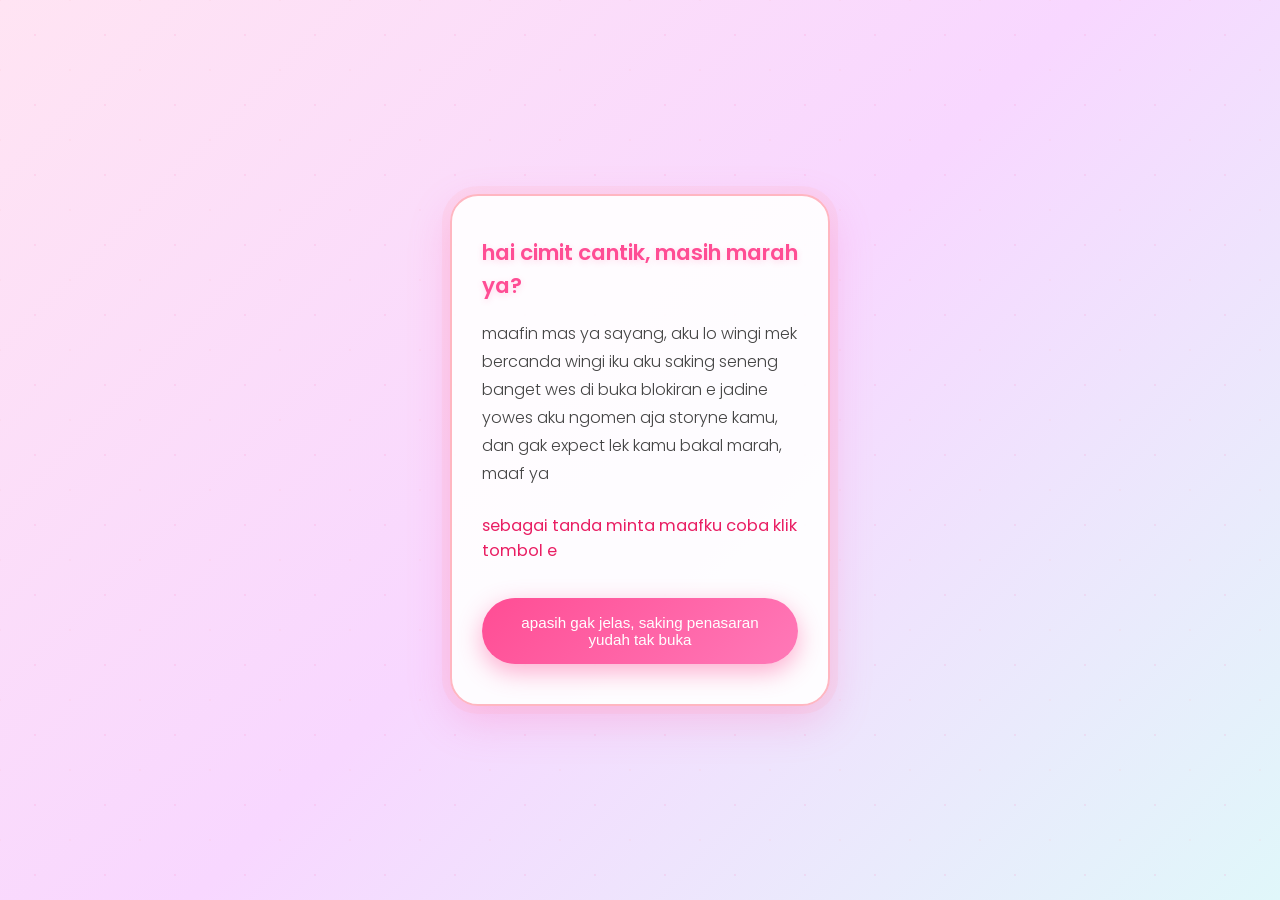
<file: index.html>
<!DOCTYPE html>
<html lang="id">
<head>
    <meta charset="UTF-8">
    <meta name="viewport" content="width=device-width, initial-scale=1.0">
    <title>Untuk Cimit</title>
    <link rel="stylesheet" href="style.css">
    <link href="https://fonts.googleapis.com/css2?family=Poppins:wght@300;400;600&display=swap" rel="stylesheet">
</head>
<body>
    <div class="container">
        <div class="content-box">
            <p class="greeting">hai cimit cantik, masih marah ya?</p>
            <p class="message">
                maafin mas ya sayang, aku lo wingi mek bercanda
                wingi iku aku saking seneng banget wes di buka blokiran e
                jadine yowes aku ngomen aja storyne kamu, dan gak
                expect lek kamu bakal marah, maaf ya
            </p>
            <p class="instruction">sebagai tanda minta maafku coba klik tombol e</p>
            
            <button id="btnNext" class="fancy-button">
                apasih gak jelas, saking penasaran yudah tak buka
            </button>
        </div>
    </div>
    <script src="script.js"></script>
</body>
</html>
</file>
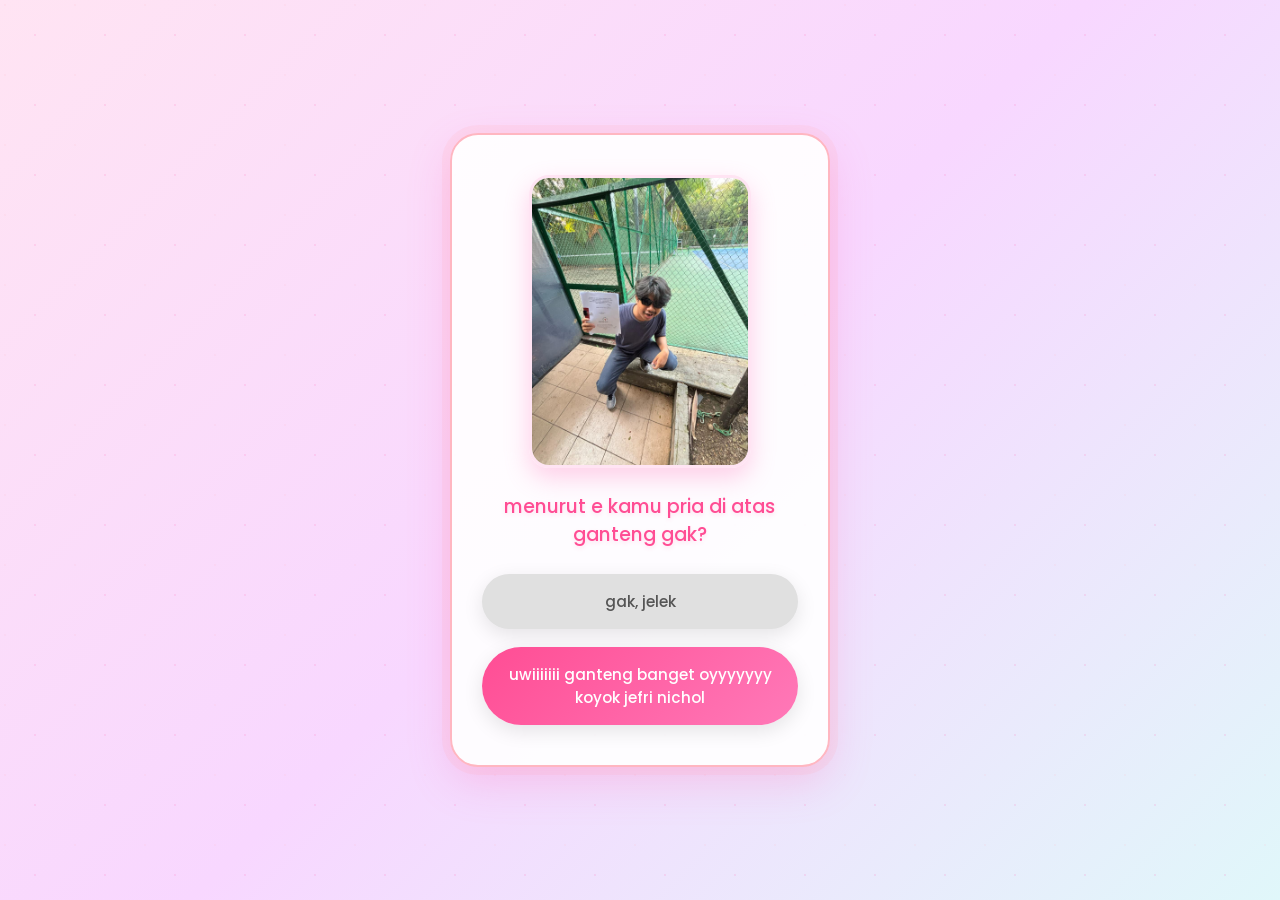
<file: halaman2/index.html>
<!DOCTYPE html>
<html lang="id">
<head>
    <meta charset="UTF-8">
    <meta name="viewport" content="width=device-width, initial-scale=1.0">
    <title>Penilaian Jujur - Halaman 2</title>
    <link rel="stylesheet" href="style.css">
    <link href="https://fonts.googleapis.com/css2?family=Poppins:wght@300;400;600&display=swap" rel="stylesheet">
</head>
<body>
    <div class="container">
        <div class="content-box">
            <div class="image-container">
                <img src="../asset/ganteng.jpg" alt="Pria Ganteng" class="main-image">
            </div>
           
            <p class="question">menurut e kamu pria di atas ganteng gak?</p>
           
            <div class="button-group">
                <button id="btnNo" class="fancy-button btn-no">gak, jelek</button>
               
                <button id="btnYes" class="fancy-button btn-yes" >
                    uwiiiiiii ganteng banget oyyyyyyy koyok jefri nichol
                </button>
            </div>
        </div>
    </div>
    <script src="script.js"></script>
</body>
</html>
</file>
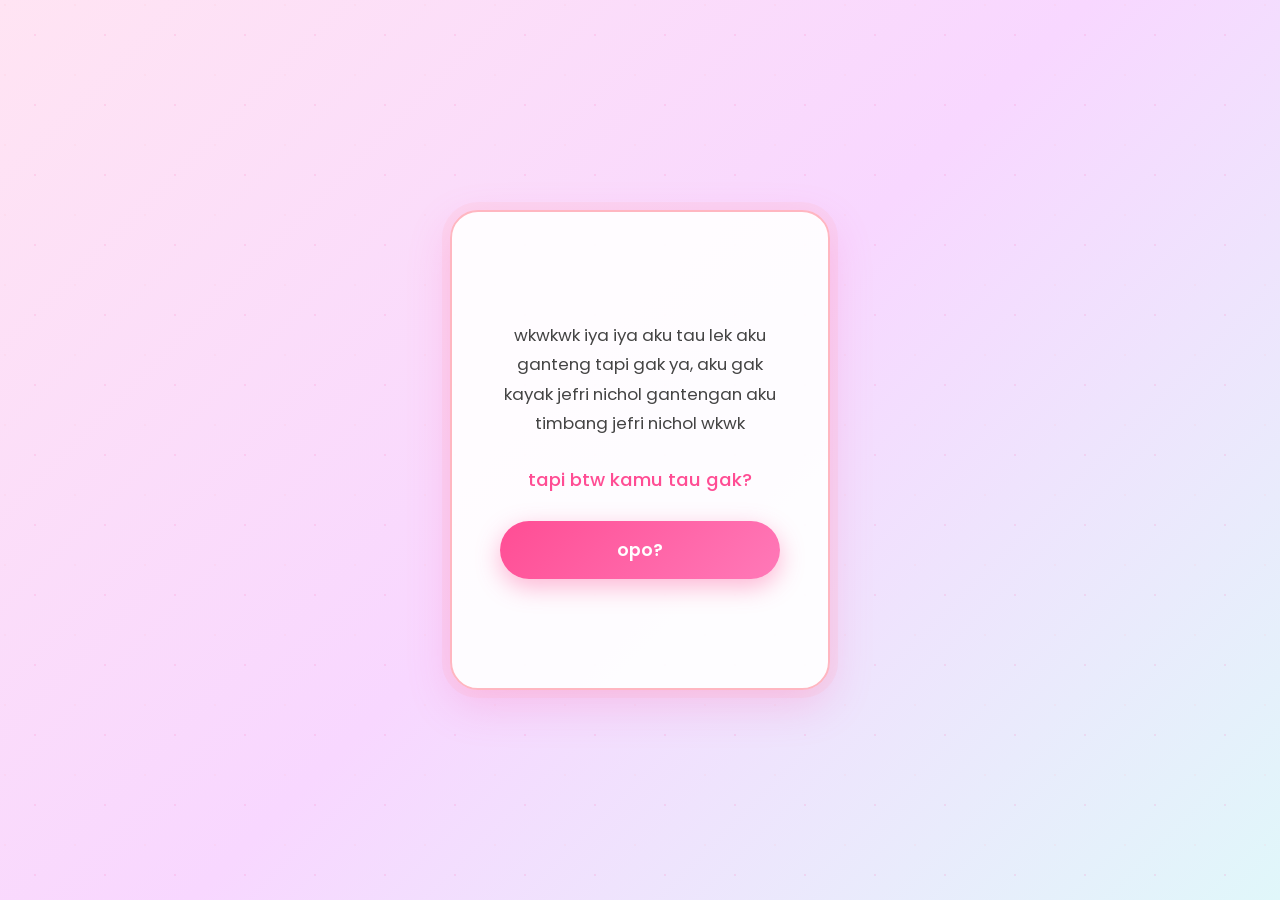
<file: halaman3/index.html>
<!DOCTYPE html>
<html lang="id">
<head>
    <meta charset="UTF-8">
    <meta name="viewport" content="width=device-width, initial-scale=1.0">
    <title>Kepedean Dikit - Halaman 3</title>
    <link rel="stylesheet" href="style.css">
    <link href="https://fonts.googleapis.com/css2?family=Poppins:wght@300;400;600&display=swap" rel="stylesheet">
</head>
<body>
    <div class="container">
        <div class="content-box">
            <p class="joke-text">
                wkwkwk iya iya aku tau lek aku ganteng
                tapi gak ya, aku gak kayak jefri nichol
                gantengan aku timbang jefri nichol wkwk
            </p>
           
            <p class="bridge-text">tapi btw kamu tau gak?</p>
           
            <button id="btnOpo" class="fancy-button">
                opo?
            </button>
        </div>
    </div>
    <script src="script.js"></script>
</body>
</html>
</file>
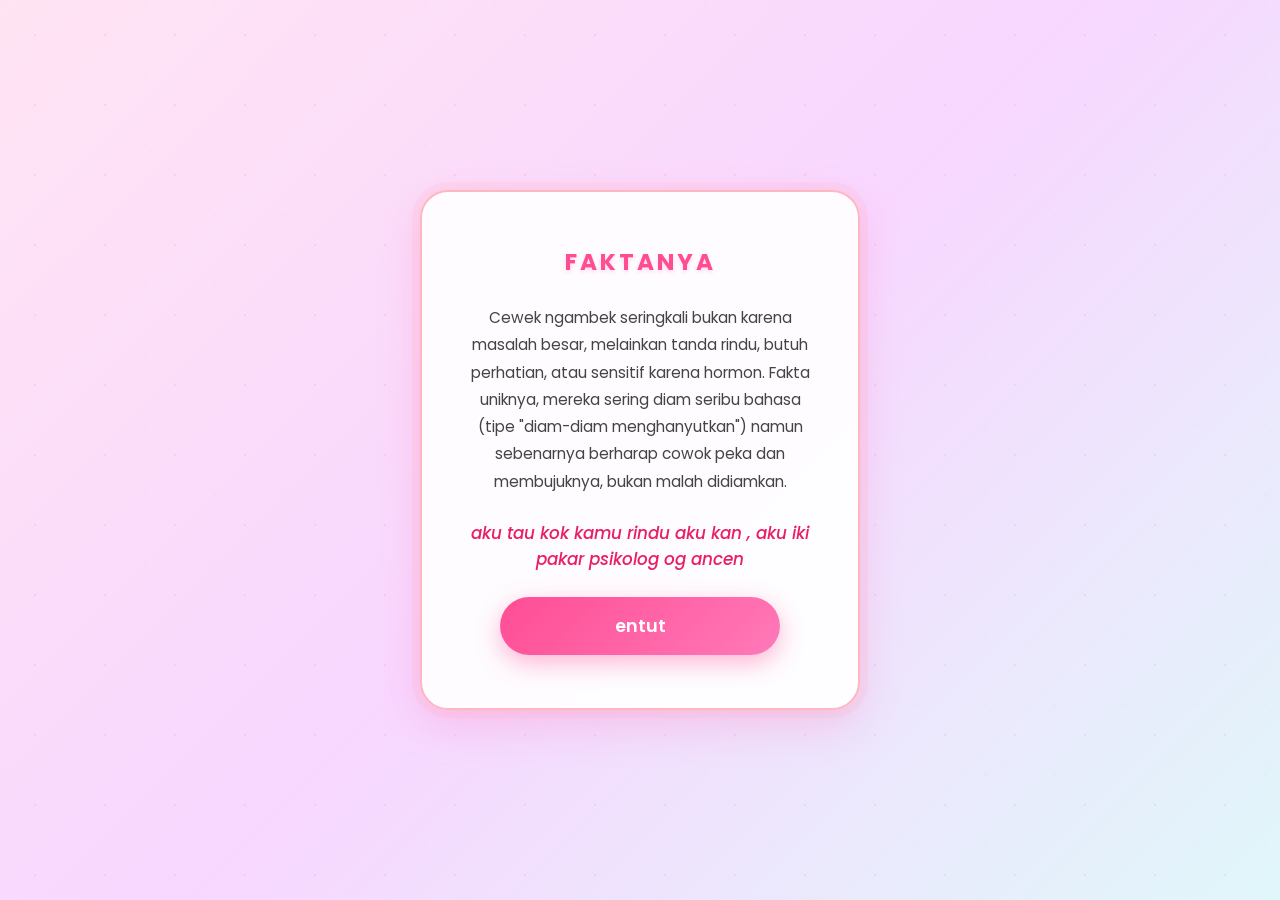
<file: halaman4/index.html>
<!DOCTYPE html>
<html lang="id">
<head>
    <meta charset="UTF-8">
    <meta name="viewport" content="width=device-width, initial-scale=1.0">
    <title>Faktanya - Halaman 4</title>
    <link rel="stylesheet" href="style.css">
    <link href="https://fonts.googleapis.com/css2?family=Poppins:wght@300;400;600&display=swap" rel="stylesheet">
</head>
<body>
    <div class="container">
        <div class="content-box">
            <h2 class="title">FAKTANYA</h2>
           
            <p class="fact-text">
                Cewek ngambek seringkali bukan karena masalah besar,
                melainkan tanda rindu, butuh perhatian, atau sensitif
                karena hormon.
                Fakta uniknya, mereka sering diam seribu bahasa (tipe
                "diam-diam menghanyutkan") namun sebenarnya berharap
                cowok peka dan membujuknya, bukan malah didiamkan.
            </p>
           
            <p class="expert-text">
                aku tau kok kamu rindu aku kan , aku iki pakar psikolog og ancen
            </p>
           
            <button id="btnEntut" class="fancy-button">
                entut
            </button>
        </div>
    </div>
    <script src="script.js"></script>
</body>
</html>
</file>
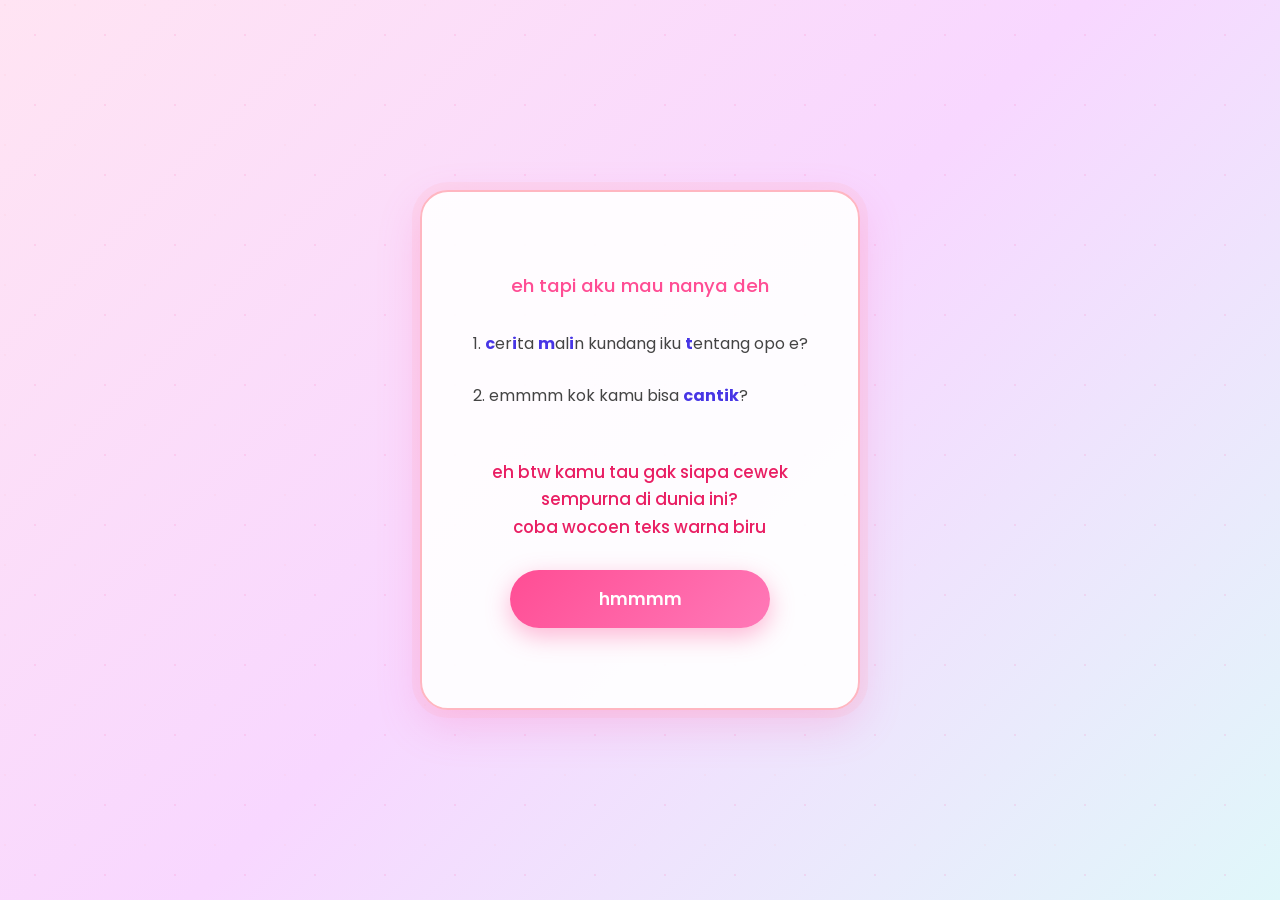
<file: halaman5/index.html>
<!DOCTYPE html>
<html lang="id">
<head>
    <meta charset="UTF-8">
    <meta name="viewport" content="width=device-width, initial-scale=1.0">
    <title>Teka Teki - Halaman 5</title>
    <link rel="stylesheet" href="style.css">
    <link href="https://fonts.googleapis.com/css2?family=Poppins:wght@300;400;600&display=swap" rel="stylesheet">
</head>
<body>
    <div class="container">
        <div class="content-box">
            <p class="intro-text">eh tapi aku mau nanya deh</p>
           
            <div class="questions">
                <p>1. <span class="red-text">c</span>er<span class="red-text">i</span>ta
                    <span class="red-text">m</span>al<span class="red-text">i</span>n kundang iku <span class="red-text">t</span>entang opo e?</p>
                <p>2. emmmm kok kamu bisa <span class="red-text">cantik</span>?</p>
            </div>
            <p class="bridge-text">
                eh btw kamu tau gak siapa cewek sempurna di dunia ini?<br>
                coba wocoen teks warna biru
            </p>
           
            <button id="btnNext" class="fancy-button">
                hmmmm
            </button>
        </div>
    </div>
    <script src="script.js"></script>
</body>
</html>
</file>
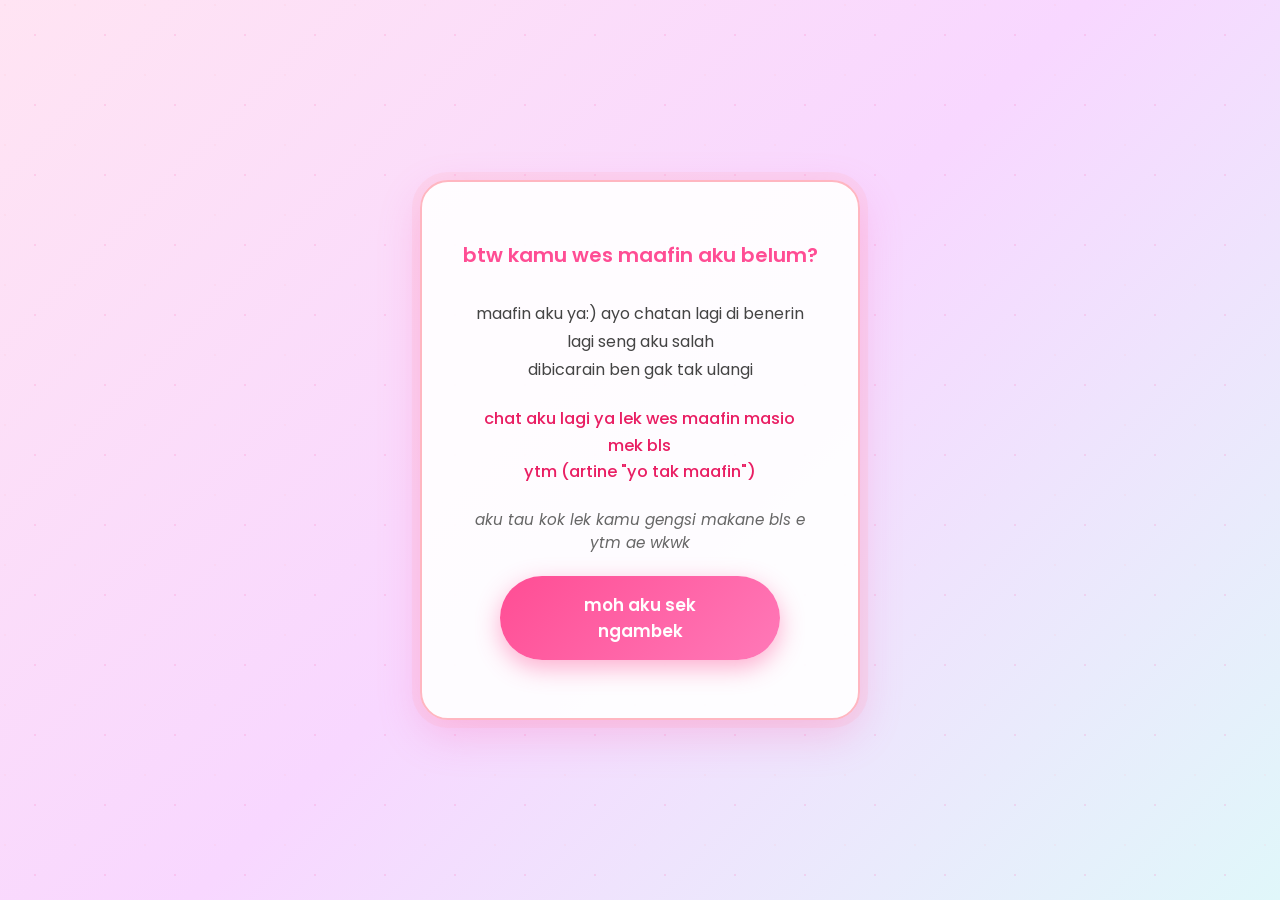
<file: halaman6/index.html>
<!DOCTYPE html>
<html lang="id">
<head>
    <meta charset="UTF-8">
    <meta name="viewport" content="width=device-width, initial-scale=1.0">
    <title>Halaman Final - Maafin Aku</title>
    <link rel="stylesheet" href="style.css">
    <link href="https://fonts.googleapis.com/css2?family=Poppins:wght@300;400;600&display=swap" rel="stylesheet">
</head>
<body>
    <div class="container">
        <div class="content-box">
            <p class="final-text">btw kamu wes maafin aku belum?</p>
            <p class="apology-text">
                maafin aku ya:) ayo chatan lagi di benerin lagi seng aku salah<br>
                dibicarain ben gak tak ulangi
            </p>
            
            <p class="instruction-text">
                chat aku lagi ya lek wes maafin masio mek bls<br>
                ytm (artine "yo tak maafin")
            </p>
            
            <p class="joke-text">
                aku tau kok lek kamu gengsi makane bls e ytm ae wkwk
            </p>
            
            <button id="btnWA" class="fancy-button">
                moh aku sek ngambek
            </button>
        </div>
    </div>
    <script src="script.js"></script>
</body>
</html>
</file>
<file: style.css>
* {
    margin: 0;
    padding: 0;
    box-sizing: border-box;
}

body {
    font-family: 'Poppins', sans-serif;
    background: linear-gradient(135deg, #ffe4f3 0%, #f8d7ff 50%, #e0f7fa 100%);
    display: flex;
    justify-content: center;
    align-items: center;
    min-height: 100vh;
    color: #333;
    overflow: hidden;
    position: relative;
}

/* Background animasi halus */
body::before {
    content: '';
    position: absolute;
    top: 0; left: 0;
    width: 100%; height: 100%;
    background: 
        radial-gradient(circle, rgba(255,105,180,0.12) 1px, transparent 1px),
        radial-gradient(circle, rgba(255,182,193,0.12) 1px, transparent 1px);
    background-size: 70px 70px;
    background-position: 0 0, 35px 35px;
    animation: float 30s linear infinite;
    pointer-events: none;
    z-index: -1;
}

.container {
    padding: 30px 20px;
    max-width: 420px;
    position: relative;
    z-index: 2;
}

.content-box {
    background: rgba(255, 255, 255, 0.93);
    border-radius: 28px;
    padding: 40px 30px;
    box-shadow: 
        0 15px 40px rgba(255, 105, 180, 0.28),
        0 0 0 8px rgba(255, 182, 193, 0.18);
    border: 2px solid #ffb6c1;
    position: relative;
    overflow: hidden;
}

.content-box::before {
    content: '';
    position: absolute;
    top: -60%;
    left: -60%;
    width: 120px;
    height: 120px;
    background: radial-gradient(circle, rgba(255,255,255,0.85), transparent);
    animation: shine 7s ease-in-out infinite;
}

/* Teks */
.greeting {
    font-size: 1.35rem;
    font-weight: 600;
    color: #ff4d94;
    margin-bottom: 18px;
    text-shadow: 0 2px 6px rgba(255, 77, 148, 0.2);
    animation: heartbeat 2.2s ease-in-out infinite;
}

.message {
    font-size: 1rem;
    line-height: 1.75;
    color: #444;
    margin-bottom: 25px;
    font-weight: 300;
}

.instruction {
    font-size: 1.02rem;
    color: #e91e63;
    margin-bottom: 35px;
    font-weight: 400;
}

/* Tombol romantis */
.fancy-button {
    background: linear-gradient(135deg, #ff4d94, #ff79b8);
    color: white;
    border: none;
    padding: 16px 32px;
    font-size: 0.95rem;
    border-radius: 50px;
    cursor: pointer;
    transition: all 0.4s ease;
    box-shadow: 0 8px 25px rgba(255, 77, 148, 0.45);
    font-weight: 500;
    position: relative;
    overflow: hidden;
}

.fancy-button::after {
    content: '';
    position: absolute;
    top: -50%; left: -50%;
    width: 40%; height: 200%;
    background: linear-gradient(120deg, transparent, rgba(255,255,255,0.65), transparent);
    transform: skewX(-25deg);
    animation: shimmer 3s linear infinite;
}

.fancy-button:hover {
    transform: translateY(-6px) scale(1.06);
    box-shadow: 0 15px 35px rgba(255, 77, 148, 0.55);
}

.fancy-button:active {
    transform: scale(0.96);
}

/* Animasi */
@keyframes heartbeat {
    0%, 100% { transform: scale(1); }
    50% { transform: scale(1.06); }
}

@keyframes shine {
    0%, 100% { transform: translate(40px, 40px); opacity: 0.6; }
    50% { transform: translate(80px, 80px); opacity: 0.9; }
}

@keyframes float {
    0% { background-position: 0 0, 35px 35px; }
    100% { background-position: 120px 120px, 155px 155px; }
}

@keyframes shimmer {
    0% { transform: translateX(-180%) skewX(-25deg); }
    100% { transform: translateX(450%) skewX(-25deg); }
}
</file>
<file: halaman2/style.css>
* {
    margin: 0;
    padding: 0;
    box-sizing: border-box;
}

body {
    font-family: 'Poppins', sans-serif;
    background: linear-gradient(135deg, #ffe4f3 0%, #f8d7ff 50%, #e0f7fa 100%);
    display: flex;
    justify-content: center;
    align-items: center;
    min-height: 100vh;
    color: #333;
    overflow: hidden;
    position: relative;
}

/* Background love particles */
body::before {
    content: '';
    position: absolute;
    top: 0; left: 0;
    width: 100%; height: 100%;
    background: 
        radial-gradient(circle, rgba(255,105,180,0.15) 1px, transparent 1px),
        radial-gradient(circle, rgba(255,182,193,0.12) 1px, transparent 1px);
    background-size: 70px 70px;
    background-position: 0 0, 40px 40px;
    animation: float 35s linear infinite;
    pointer-events: none;
    z-index: -1;
}

.container {
    padding: 20px;
    max-width: 420px;
    width: 100%;
    position: relative;
    z-index: 2;
}

/* Card utama - sekarang lebih simetris dan centered */
.content-box {
    background: rgba(255, 255, 255, 0.93);
    border-radius: 28px;
    padding: 40px 30px;
    box-shadow: 
        0 15px 40px rgba(255, 105, 180, 0.25),
        0 0 0 8px rgba(255, 182, 193, 0.18);
    border: 2px solid #ffb6c1;
    position: relative;
    overflow: hidden;
    
    /* Membuat semua isi card rata tengah */
    display: flex;
    flex-direction: column;
    align-items: center;
    text-align: center;
    min-height: 520px;           /* Memberi ruang agar tampak seimbang */
    justify-content: center;     /* Vertikal center */
    gap: 25px;                   /* Jarak antar elemen */
}

.image-container {
    margin: 0;                   /* Hilangkan margin bawaan */
    display: flex;
    justify-content: center;
    width: 100%;
}

.main-image {
    max-width: 70%;
    height: auto;
    border-radius: 20px;
    box-shadow: 0 10px 25px rgba(255, 105, 180, 0.3);
    border: 3px solid #ffe4f3;
}

/* Teks pertanyaan */
.question {
    font-size: 1.18rem;
    font-weight: 500;
    color: #ff4d94;
    text-shadow: 0 2px 4px rgba(255, 77, 148, 0.15);
    max-width: 90%;
    line-height: 1.5;
}

/* Button group */
.button-group {
    display: flex;
    flex-direction: column;
    align-items: center;
    gap: 18px;
    width: 100%;
    max-width: 320px;            /* Agar tombol tidak terlalu lebar */
}

/* Tombol dasar */
.fancy-button {
    border: none;
    padding: 16px 25px;
    font-size: 0.95rem;
    border-radius: 50px;
    cursor: pointer;
    transition: all 0.3s ease;
    box-shadow: 0 6px 20px rgba(0, 0, 0, 0.1);
    font-family: 'Poppins', sans-serif;
    font-weight: 500;
    width: 100%;
    position: relative;
    overflow: hidden;
}

/* Tombol Yes */
.btn-yes {
    background: linear-gradient(135deg, #ff4d94, #ff79b8);
    color: white;
}

.btn-yes:hover {
    transform: translateY(-4px) scale(1.04);
    box-shadow: 0 12px 30px rgba(255, 77, 148, 0.45);
}

/* Tombol No */
.btn-no {
    background: #e0e0e0;
    color: #555;
}

.btn-no:hover {
    background: #d0d0d0;
}

/* Efek shimmer pada tombol Yes */
.btn-yes::after {
    content: '';
    position: absolute;
    top: -50%; left: -50%;
    width: 40%; height: 200%;
    background: linear-gradient(120deg, transparent, rgba(255,255,255,0.6), transparent);
    transform: skewX(-25deg);
    animation: shimmer 3s linear infinite;
}

/* Animasi background */
@keyframes float {
    0% { background-position: 0 0, 40px 40px; }
    100% { background-position: 140px 140px, 180px 180px; }
}

@keyframes shimmer {
    0% { transform: translateX(-180%) skewX(-25deg); }
    100% { transform: translateX(450%) skewX(-25deg); }
}
</file>
<file: halaman3/style.css>
* {
    margin: 0;
    padding: 0;
    box-sizing: border-box;
}

body {
    font-family: 'Poppins', sans-serif;
    background: linear-gradient(135deg, #ffe4f3 0%, #f8d7ff 50%, #e0f7fa 100%);
    display: flex;
    justify-content: center;
    align-items: center;
    min-height: 100vh;
    color: #333;
    overflow: hidden;
    position: relative;
}

/* Background love particles halus */
body::before {
    content: '';
    position: absolute;
    top: 0; left: 0;
    width: 100%; height: 100%;
    background: 
        radial-gradient(circle, rgba(255,105,180,0.15) 1px, transparent 1px),
        radial-gradient(circle, rgba(255,182,193,0.12) 1px, transparent 1px);
    background-size: 70px 70px;
    background-position: 0 0, 40px 40px;
    animation: float 35s linear infinite;
    pointer-events: none;
    z-index: -1;
}

.container {
    padding: 20px;
    max-width: 420px;
    width: 100%;
    position: relative;
    z-index: 2;
}

/* Card utama - centered dengan flex */
.content-box {
    background: rgba(255, 255, 255, 0.93);
    border-radius: 28px;
    padding: 45px 30px;
    box-shadow: 
        0 15px 40px rgba(255, 105, 180, 0.25),
        0 0 0 8px rgba(255, 182, 193, 0.18);
    border: 2px solid #ffb6c1;
    position: relative;
    overflow: hidden;
    
    display: flex;
    flex-direction: column;
    align-items: center;
    justify-content: center;
    text-align: center;
    min-height: 480px;
    gap: 28px;
}

/* Teks joke */
.joke-text {
    font-size: 1.05rem;
    line-height: 1.75;
    color: #444;
    font-weight: 400;
    max-width: 90%;
}

/* Teks bridge */
.bridge-text {
    font-size: 1.15rem;
    color: #ff4d94;
    font-weight: 500;
    margin: 0;
}

/* Tombol "opo?" yang lebih romantis */
.fancy-button {
    background: linear-gradient(135deg, #ff4d94, #ff79b8);
    color: white;
    border: none;
    padding: 16px 60px;
    font-size: 1.1rem;
    border-radius: 50px;
    cursor: pointer;
    transition: all 0.4s ease;
    box-shadow: 0 8px 25px rgba(255, 77, 148, 0.4);
    font-family: 'Poppins', sans-serif;
    font-weight: 600;
    position: relative;
    overflow: hidden;
    width: 100%;
    max-width: 280px;
}

.fancy-button:hover {
    transform: translateY(-5px) scale(1.06);
    box-shadow: 0 12px 30px rgba(255, 77, 148, 0.5);
}

.fancy-button::after {
    content: '';
    position: absolute;
    top: -50%; left: -50%;
    width: 40%; height: 200%;
    background: linear-gradient(120deg, transparent, rgba(255,255,255,0.65), transparent);
    transform: skewX(-25deg);
    animation: shimmer 3s linear infinite;
}

/* Animasi */
@keyframes float {
    0% { background-position: 0 0, 40px 40px; }
    100% { background-position: 140px 140px, 180px 180px; }
}

@keyframes shimmer {
    0% { transform: translateX(-180%) skewX(-25deg); }
    100% { transform: translateX(450%) skewX(-25deg); }
}

@keyframes heartbeat {
    0%, 100% { transform: scale(1); }
    50% { transform: scale(1.06); }
}
</file>
<file: halaman4/style.css>
* {
    margin: 0;
    padding: 0;
    box-sizing: border-box;
}

body {
    font-family: 'Poppins', sans-serif;
    background: linear-gradient(135deg, #ffe4f3 0%, #f8d7ff 50%, #e0f7fa 100%);
    display: flex;
    justify-content: center;
    align-items: center;
    min-height: 100vh;
    color: #333;
    overflow: hidden;
    position: relative;
}

/* Background love particles */
body::before {
    content: '';
    position: absolute;
    top: 0; left: 0;
    width: 100%; height: 100%;
    background: 
        radial-gradient(circle, rgba(255,105,180,0.15) 1px, transparent 1px),
        radial-gradient(circle, rgba(255,182,193,0.12) 1px, transparent 1px);
    background-size: 70px 70px;
    background-position: 0 0, 40px 40px;
    animation: float 35s linear infinite;
    pointer-events: none;
    z-index: -1;
}

.container {
    padding: 20px;
    max-width: 480px;
    width: 100%;
    position: relative;
    z-index: 2;
}

/* Card utama dengan flex center */
.content-box {
    background: rgba(255, 255, 255, 0.93);
    border-radius: 28px;
    padding: 45px 30px;
    box-shadow: 
        0 15px 40px rgba(255, 105, 180, 0.25),
        0 0 0 8px rgba(255, 182, 193, 0.18);
    border: 2px solid #ffb6c1;
    position: relative;
    overflow: hidden;
    
    display: flex;
    flex-direction: column;
    align-items: center;
    justify-content: center;
    text-align: center;
    min-height: 520px;
    gap: 25px;
}

/* Judul FAKTANYA */
.title {
    font-size: 1.45rem;
    font-weight: 700;
    letter-spacing: 3px;
    color: #ff4d94;
    text-shadow: 0 2px 4px rgba(255, 77, 148, 0.2);
}

/* Teks fakta */
.fact-text {
    font-size: 0.96rem;
    line-height: 1.78;
    color: #444;
    font-weight: 400;
    max-width: 92%;
}

/* Teks expert (psikolog) */
.expert-text {
    font-size: 1.05rem;
    color: #e91e63;
    font-weight: 500;
    font-style: italic;
    max-width: 90%;
}

/* Tombol "entut" yang romantis */
.fancy-button {
    background: linear-gradient(135deg, #ff4d94, #ff79b8);
    color: white;
    border: none;
    padding: 16px 65px;
    font-size: 1.1rem;
    border-radius: 50px;
    cursor: pointer;
    transition: all 0.4s ease;
    box-shadow: 0 8px 25px rgba(255, 77, 148, 0.4);
    font-family: 'Poppins', sans-serif;
    font-weight: 600;
    position: relative;
    overflow: hidden;
    width: 100%;
    max-width: 280px;
}

.fancy-button:hover {
    transform: translateY(-5px) scale(1.05);
    box-shadow: 0 12px 30px rgba(255, 77, 148, 0.5);
}

.fancy-button::after {
    content: '';
    position: absolute;
    top: -50%; left: -50%;
    width: 40%; height: 200%;
    background: linear-gradient(120deg, transparent, rgba(255,255,255,0.65), transparent);
    transform: skewX(-25deg);
    animation: shimmer 3s linear infinite;
}

/* Animasi */
@keyframes float {
    0% { background-position: 0 0, 40px 40px; }
    100% { background-position: 140px 140px, 180px 180px; }
}

@keyframes shimmer {
    0% { transform: translateX(-180%) skewX(-25deg); }
    100% { transform: translateX(450%) skewX(-25deg); }
}
</file>
<file: halaman5/style.css>
* {
    margin: 0;
    padding: 0;
    box-sizing: border-box;
}

body {
    font-family: 'Poppins', sans-serif;
    background: linear-gradient(135deg, #ffe4f3 0%, #f8d7ff 50%, #e0f7fa 100%);
    display: flex;
    justify-content: center;
    align-items: center;
    min-height: 100vh;
    color: #333;
    overflow: hidden;
    position: relative;
}

/* Background love particles */
body::before {
    content: '';
    position: absolute;
    top: 0; left: 0;
    width: 100%; height: 100%;
    background: 
        radial-gradient(circle, rgba(255,105,180,0.15) 1px, transparent 1px),
        radial-gradient(circle, rgba(255,182,193,0.12) 1px, transparent 1px);
    background-size: 70px 70px;
    background-position: 0 0, 40px 40px;
    animation: float 35s linear infinite;
    pointer-events: none;
    z-index: -1;
}

.container {
    padding: 20px;
    max-width: 480px;
    width: 100%;
    position: relative;
    z-index: 2;
}

/* Card utama - centered */
.content-box {
    background: rgba(255, 255, 255, 0.93);
    border-radius: 28px;
    padding: 45px 30px;
    box-shadow: 
        0 15px 40px rgba(255, 105, 180, 0.25),
        0 0 0 8px rgba(255, 182, 193, 0.18);
    border: 2px solid #ffb6c1;
    position: relative;
    overflow: hidden;
    
    display: flex;
    flex-direction: column;
    align-items: center;
    justify-content: center;
    text-align: center;
    min-height: 520px;
    gap: 28px;
}

/* Teks intro */
.intro-text {
    font-size: 1.15rem;
    color: #ff4d94;
    font-weight: 500;
}

/* Bagian pertanyaan */
.questions {
    font-size: 1rem;
    line-height: 2.1;
    color: #444;
    font-weight: 400;
    max-width: 92%;
    text-align: left;
    margin: 0 auto;
}

.questions p {
    margin-bottom: 18px;
}

/* Teks bridge */
.bridge-text {
    font-size: 1.05rem;
    line-height: 1.65;
    color: #e91e63;
    font-weight: 500;
    max-width: 90%;
}

/* Teks merah (sudah ada di HTML) */
.red-text {
    color: #4735e5;
    font-weight: 700;
}

/* Tombol "hmmm" yang romantis */
.fancy-button {
    background: linear-gradient(135deg, #ff4d94, #ff79b8);
    color: white;
    border: none;
    padding: 16px 55px;
    font-size: 1.05rem;
    border-radius: 50px;
    cursor: pointer;
    transition: all 0.4s ease;
    box-shadow: 0 8px 25px rgba(255, 77, 148, 0.4);
    font-family: 'Poppins', sans-serif;
    font-weight: 600;
    position: relative;
    overflow: hidden;
    width: 100%;
    max-width: 260px;
}

.fancy-button:hover {
    transform: translateY(-5px) scale(1.06);
    box-shadow: 0 12px 30px rgba(255, 77, 148, 0.5);
}

.fancy-button::after {
    content: '';
    position: absolute;
    top: -50%; left: -50%;
    width: 40%; height: 200%;
    background: linear-gradient(120deg, transparent, rgba(255,255,255,0.65), transparent);
    transform: skewX(-25deg);
    animation: shimmer 3s linear infinite;
}

/* Animasi */
@keyframes float {
    0% { background-position: 0 0, 40px 40px; }
    100% { background-position: 140px 140px, 180px 180px; }
}

@keyframes shimmer {
    0% { transform: translateX(-180%) skewX(-25deg); }
    100% { transform: translateX(450%) skewX(-25deg); }
}
</file>
<file: halaman6/style.css>
* {
    margin: 0;
    padding: 0;
    box-sizing: border-box;
}

body {
    font-family: 'Poppins', sans-serif;
    background: linear-gradient(135deg, #ffe4f3 0%, #f8d7ff 50%, #e0f7fa 100%);
    display: flex;
    justify-content: center;
    align-items: center;
    min-height: 100vh;
    color: #333;
    overflow: hidden;
    position: relative;
}

/* Background love particles */
body::before {
    content: '';
    position: absolute;
    top: 0; left: 0;
    width: 100%; height: 100%;
    background: 
        radial-gradient(circle, rgba(255,105,180,0.18) 1px, transparent 1px),
        radial-gradient(circle, rgba(255,182,193,0.13) 1px, transparent 1px);
    background-size: 70px 70px;
    background-position: 0 0, 40px 40px;
    animation: float 35s linear infinite;
    pointer-events: none;
    z-index: -1;
}

.container {
    padding: 20px;
    max-width: 480px;
    width: 100%;
    position: relative;
    z-index: 2;
}

/* Card utama - centered dengan flex */
.content-box {
    background: rgba(255, 255, 255, 0.93);
    border-radius: 28px;
    padding: 45px 30px;
    box-shadow: 
        0 15px 40px rgba(255, 105, 180, 0.28),
        0 0 0 8px rgba(255, 182, 193, 0.20);
    border: 2px solid #ffb6c1;
    position: relative;
    overflow: hidden;
    
    display: flex;
    flex-direction: column;
    align-items: center;
    justify-content: center;
    text-align: center;
    min-height: 540px;
    gap: 22px;
}

/* Teks utama */
.final-text {
    font-size: 1.25rem;
    font-weight: 600;
    color: #ff4d94;
    margin-bottom: 8px;
}

.apology-text {
    font-size: 1rem;
    line-height: 1.75;
    color: #444;
    font-weight: 400;
    max-width: 92%;
}

.instruction-text {
    font-size: 1.02rem;
    line-height: 1.65;
    color: #e91e63;
    font-weight: 500;
    max-width: 90%;
}

.joke-text {
    font-size: 0.95rem;
    font-style: italic;
    color: #666;
    max-width: 88%;
    margin: 0;
}

/* Tombol WA yang romantis */
.fancy-button {
    background: linear-gradient(135deg, #ff4d94, #ff79b8);
    color: white;
    border: none;
    padding: 16px 50px;
    font-size: 1.05rem;
    border-radius: 50px;
    cursor: pointer;
    transition: all 0.4s ease;
    box-shadow: 0 8px 25px rgba(255, 77, 148, 0.45);
    font-family: 'Poppins', sans-serif;
    font-weight: 600;
    position: relative;
    overflow: hidden;
    width: 100%;
    max-width: 280px;
}

.fancy-button:hover {
    transform: translateY(-6px) scale(1.06);
    box-shadow: 0 15px 35px rgba(255, 77, 148, 0.5);
}

.fancy-button::after {
    content: '';
    position: absolute;
    top: -50%; left: -50%;
    width: 40%; height: 200%;
    background: linear-gradient(120deg, transparent, rgba(255,255,255,0.65), transparent);
    transform: skewX(-25deg);
    animation: shimmer 3s linear infinite;
}

/* Animasi */
@keyframes float {
    0% { background-position: 0 0, 40px 40px; }
    100% { background-position: 140px 140px, 180px 180px; }
}

@keyframes shimmer {
    0% { transform: translateX(-180%) skewX(-25deg); }
    100% { transform: translateX(450%) skewX(-25deg); }
}
</file>
